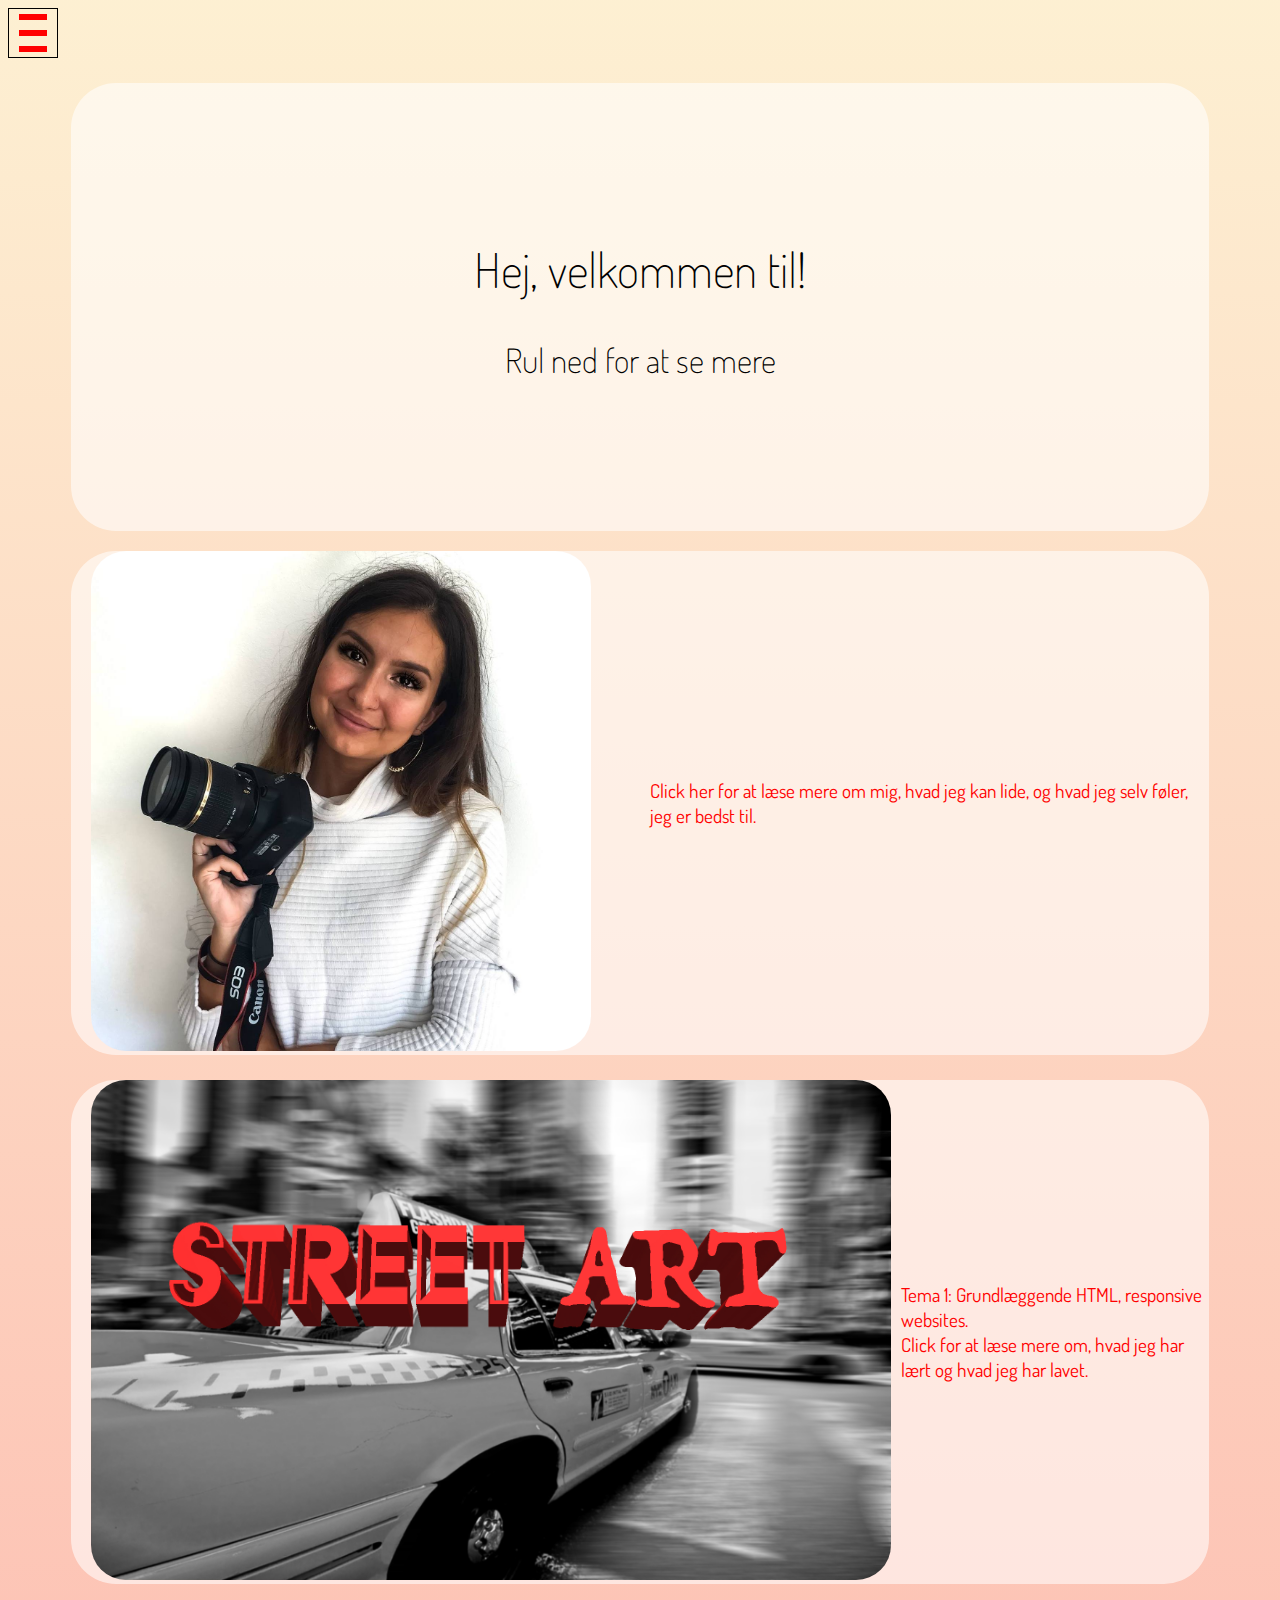
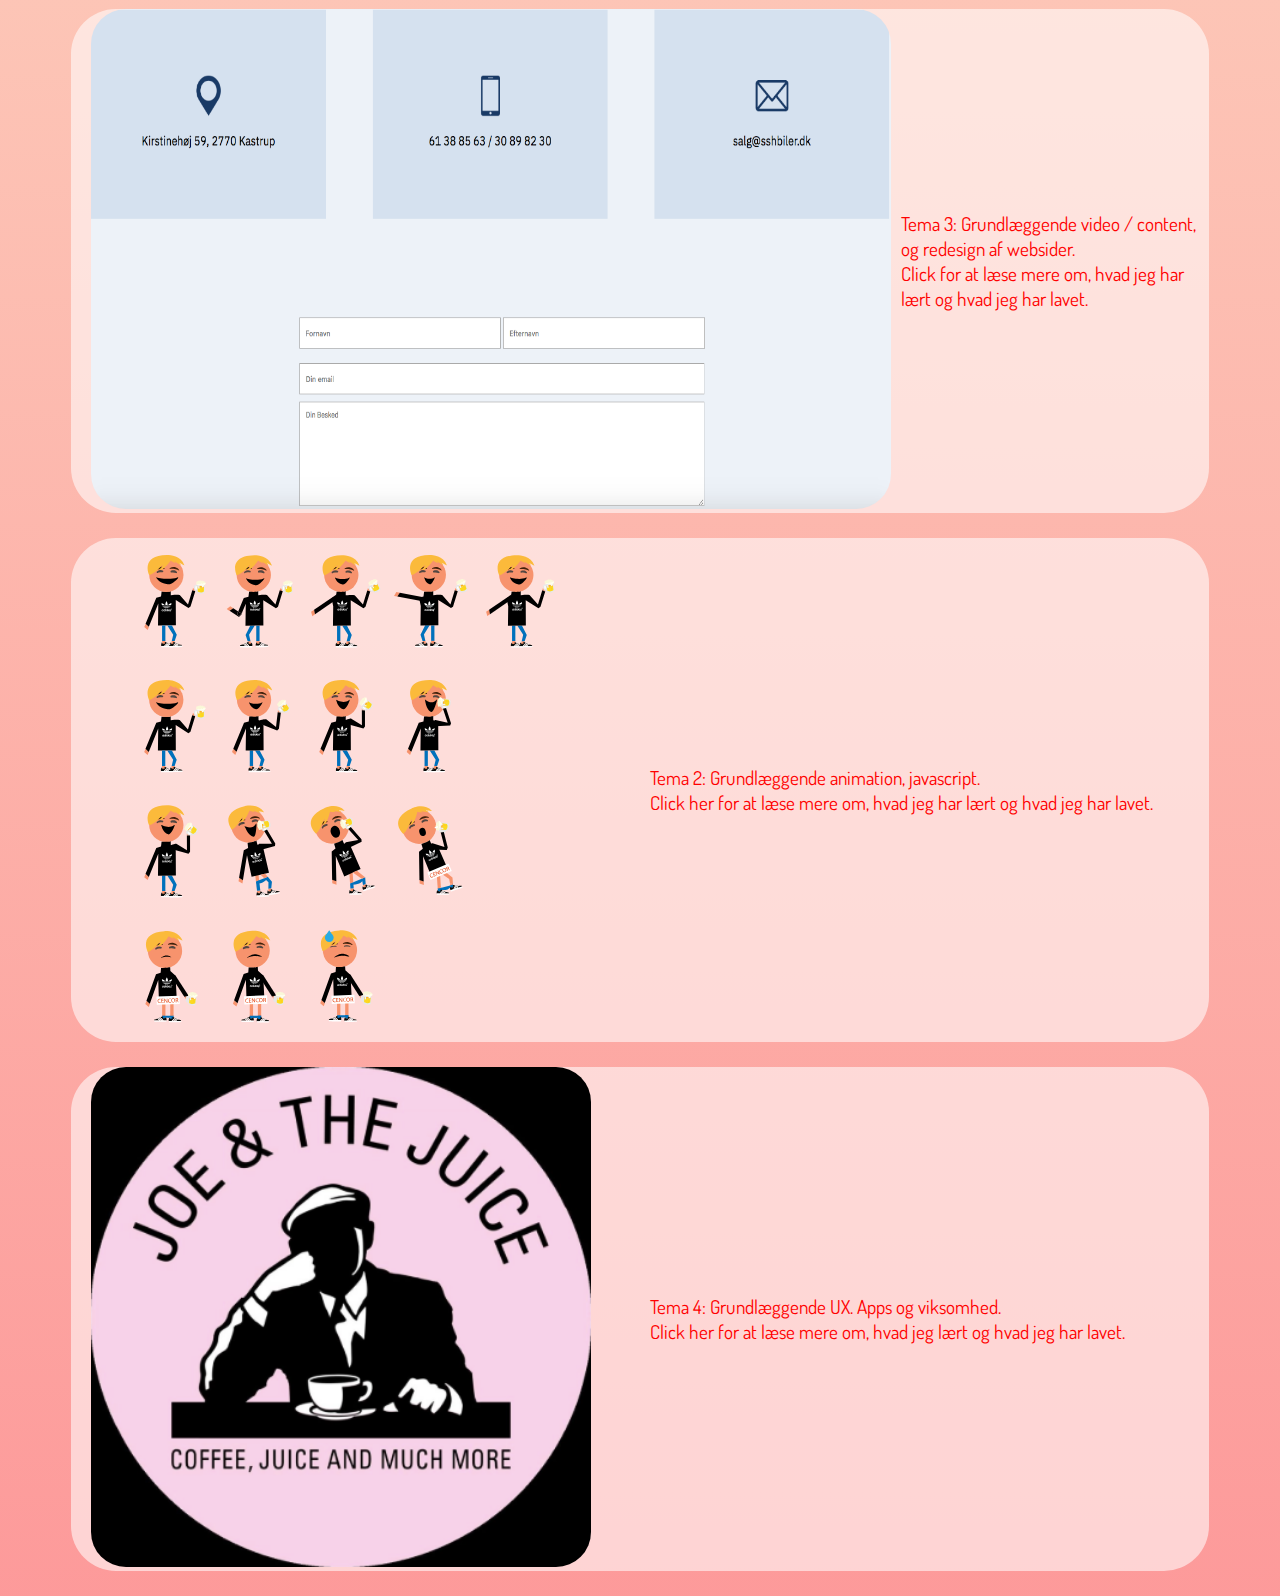
<file: index.html>
<!DOCTYPE html>
<html lang="da">

<head>
    <meta charset="utf-8">
    <meta name="viewport" content="width=device-width, initial-scale=1.0">
    <title>Daianas Portofolio</title>
    <link rel="stylesheet" href="style.css">
    <link href="https://fonts.googleapis.com/css?family=Dosis" rel="stylesheet">
</head>

<body>
    <header>
        <div class="menubutton">
            <div class="bar bar1"></div>
            <div class="bar bar2"></div>
            <div class="bar bar3"></div>
        </div>
        <nav class="hidden">
            <ul>
                <li><a href="cv.html">CV</a></li>
                <li><a href="tema1.html">Grundlæggende HTML</a></li>
                <li><a href="tema2.html">Grundlæggende Video</a></li>
                <li><a href="tema3.html">Animation</a></li>
                <li><a href="tema4.html">Grundlæggende UX</a></li>
            </ul>
        </nav>
    </header>

    <div class="masthead">
        <div class="masthead_content">
            <h2>Hej, velkommen til!</h2>
            <h3>Rul ned for at se mere</h3>
        </div>
    </div>

    <section id="cv">
        <a href="cv.html" target="_blank">
            <div class="om">
                <div class="billedeafmig">
                    <img src="21741012_357407238029517_4248698308798974138_o.jpg" alt="Daiana Panescu" height="500" width="500">
                </div>
                <div class="tekstommig">
                    <p>Click her for at læse mere om mig, hvad jeg kan lide, og hvad jeg selv føler, jeg er bedst til. </p>
                </div>
            </div>
        </a>
    </section>
    <section id="tema1">
        <a href="tema1.html" target="_blank">
            <div class="om">
                <div class="billedeafmig">
                    <img src="dekstop.jpg" alt="street art picture" height="500" width="800">
                </div>
                <div class="tekstommig">
                    <p>Tema 1: Grundlæggende HTML, responsive websites. <br>Click for at læse mere om, hvad jeg har lært og hvad jeg har lavet.</p>
                </div>
            </div>
        </a>
    </section>
    <section id="tema2">
        <a href="tema2.html" target="_blank">
            <div class="om">
                <div class="billedeafmig">
                    <img src="Screen%20Shot%202018-06-05%20at%203.44.11%20PM.png" alt="SSH biler" height="500" width="800">
                </div>
                <div class="tekstommig">
                    <p>Tema 3: Grundlæggende video / content, og redesign af websider. <br>Click for at læse mere om, hvad jeg har lært og hvad jeg har lavet.</p>
                </div>
            </div>
        </a>
    </section>
    <section id="tema3">
        <a href="tema3.html" target="_blank">
            <div class="om">
                <div class="billedeafmig">
                    <img src="dreng_sprite.svg" alt="dreng" height="500" width="500">
                </div>
                <div class="tekstommig">
                    <p>Tema 2: Grundlæggende animation, javascript. <br>Click her for at læse mere om, hvad jeg har lært og hvad jeg har lavet. </p>
                </div>
            </div>
        </a>
    </section>
    <section id="tema4">
        <a href="tema4.html" target="_blank">
            <div class="om">
                <div class="billedeafmig">
                    <img src="Screen%20Shot%202018-05-23%20at%209.24.13%20PM.png" alt="Joe the Juice" height="500" width="500">
                </div>
                <div class="tekstommig">
                    <p>Tema 4: Grundlæggende UX. Apps og viksomhed. <br>Click her for at læse mere om, hvad jeg lært og hvad jeg har lavet. </p>
                </div>
            </div>
        </a>
    </section>


<script src="https://code.jquery.com/jquery-3.3.1.js"></script>
<script src="java.js"></script>
</body>

</html>
</file>
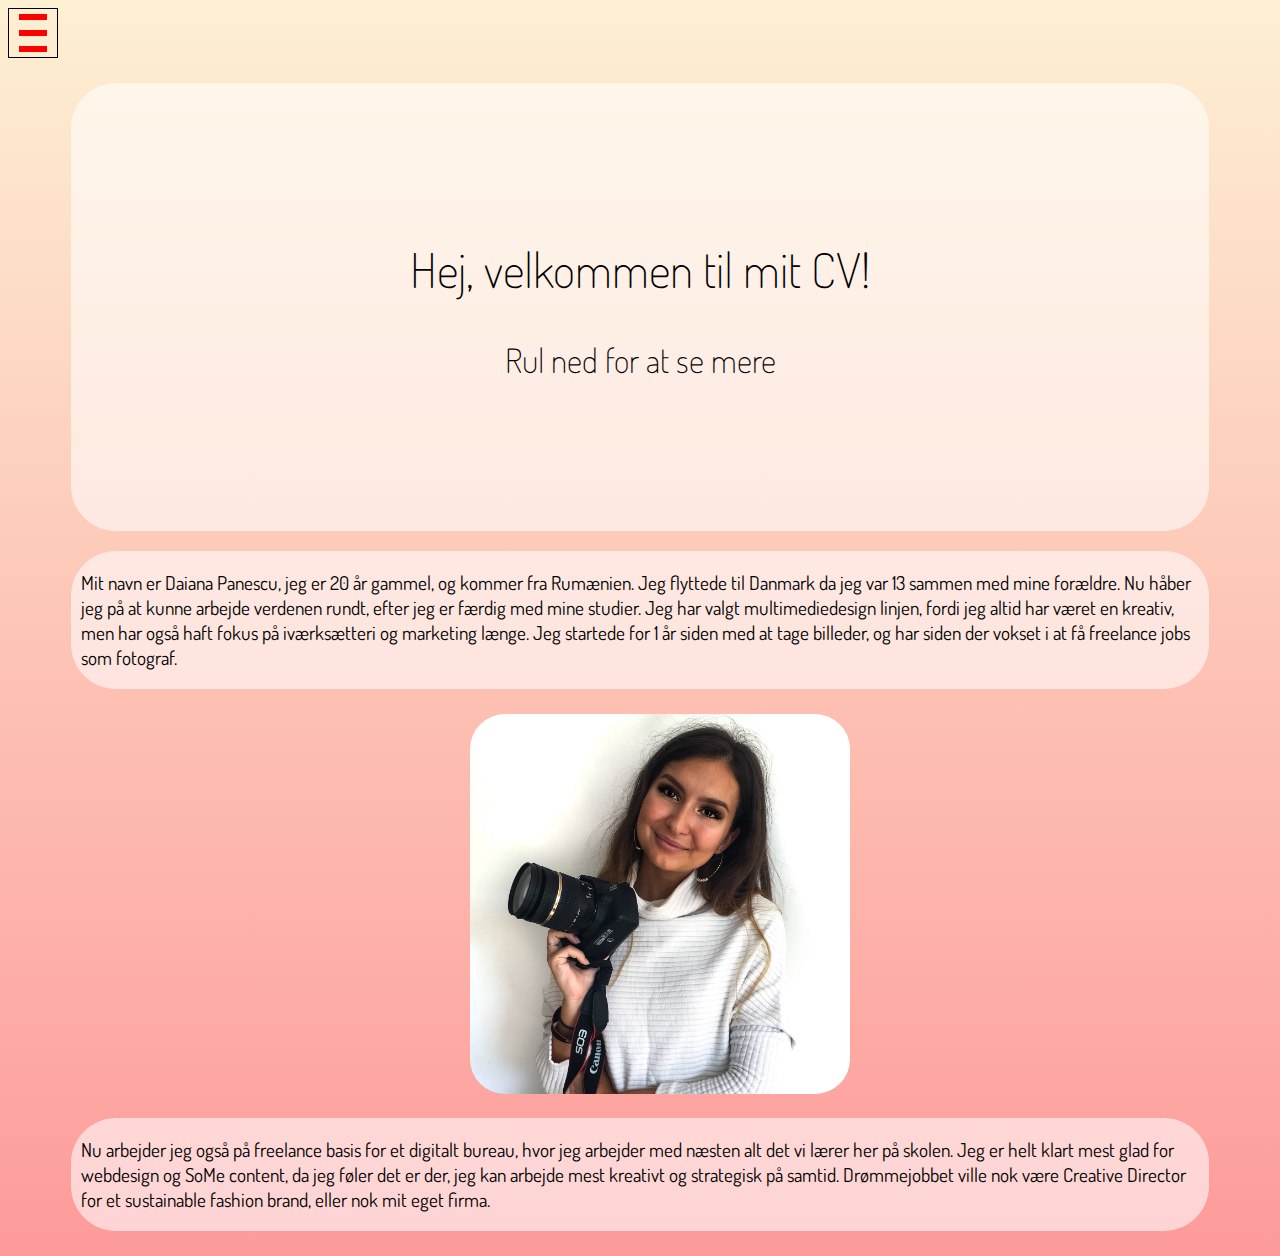
<file: cv.html>
<!DOCTYPE html>
<html lang="da">

<head>
    <meta charset="utf-8">
    <meta name="viewport" content="width=device-width, initial-scale=1.0">
    <title>Daianas Portofolio</title>
    <link rel="stylesheet" href="style.css">
    <link href="https://fonts.googleapis.com/css?family=Dosis" rel="stylesheet">
</head>

<body>
    <header>
        <div class="menubutton">
            <div class="bar bar1"></div>
            <div class="bar bar2"></div>
            <div class="bar bar3"></div>
        </div>
        <nav class="hidden">
            <ul>
                <li><a href="cv.html">CV</a></li>
                <li><a href="tema1.html">Grundlæggende HTML</a></li>
                <li><a href="tema2.html">Grundlæggende Video</a></li>
                <li><a href="tema3.html">Animation</a></li>
                <li><a href="tema4.html">Grundlæggende UX</a></li>
            </ul>
        </nav>
    </header>

    <div class="masthead">
        <div class="masthead_content">
            <h2>Hej, velkommen til mit CV!</h2>
            <h3>Rul ned for at se mere</h3>
        </div>
    </div>

    <div class="om">
        <p>Mit navn er Daiana Panescu, jeg er 20 år gammel, og kommer fra Rumænien. Jeg flyttede til Danmark da jeg var 13 sammen med mine forældre. Nu håber jeg på at kunne arbejde verdenen rundt, efter jeg er færdig med mine studier. Jeg har valgt multimediedesign linjen, fordi jeg altid har været en kreativ, men har også haft fokus på iværksætteri og marketing længe. Jeg startede for 1 år siden med at tage billeder, og har siden der vokset i at få freelance jobs som fotograf.</p>
    </div>
    <div class="cvbillede">
        <img src="21741012_357407238029517_4248698308798974138_o.jpg" alt="Daiana Panescu" width="100%" height="auto">
    </div>
    <div class="om">
        <p>Nu arbejder jeg også på freelance basis for et digitalt bureau, hvor jeg arbejder med næsten alt det vi lærer her på skolen. Jeg er helt klart mest glad for webdesign og SoMe content, da jeg føler det er der, jeg kan arbejde mest kreativt og strategisk på samtid. Drømmejobbet ville nok være Creative Director for et sustainable fashion brand, eller nok mit eget firma.</p>
    </div>

    <script src="https://code.jquery.com/jquery-3.3.1.js"></script>
    <script src="java.js"></script>
</body>

</html>
</file>
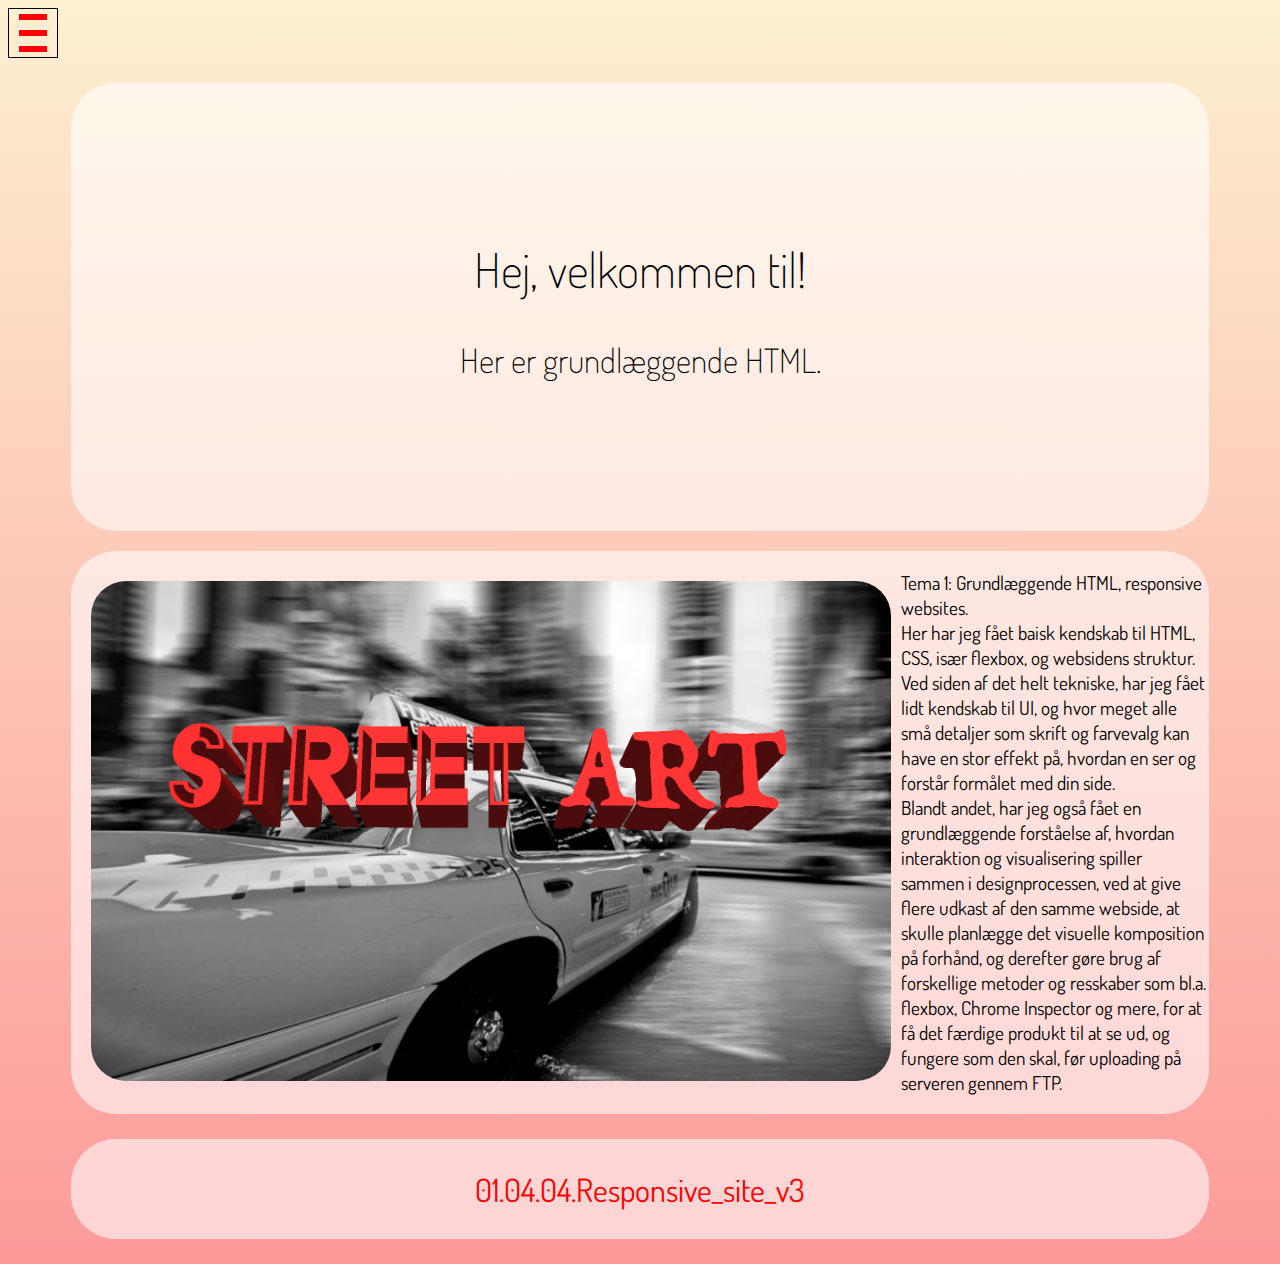
<file: tema1.html>
<!DOCTYPE html>
<html lang="da">

<head>
    <meta charset="utf-8">
    <meta name="viewport" content="width=device-width, initial-scale=1.0">
    <title>Daianas Portofolio</title>
    <link rel="stylesheet" href="style.css">
    <link href="https://fonts.googleapis.com/css?family=Dosis" rel="stylesheet">

</head>

<body>
    <header>
        <div class="menubutton">
            <div class="bar bar1"></div>
            <div class="bar bar2"></div>
            <div class="bar bar3"></div>
        </div>
        <nav class="hidden">
            <ul>
                <li><a href="cv.html">CV</a></li>
                <li><a href="tema1.html">Grundlæggende HTML</a></li>
                <li><a href="tema2.html">Grundlæggende Video</a></li>
                <li><a href="tema3.html">Animation</a></li>
                <li><a href="tema4.html">Grundlæggende UX</a></li>
            </ul>
        </nav>
    </header>

    <div class="masthead">
        <div class="masthead_content">
            <h2>Hej, velkommen til!</h2>
            <h3>Her er grundlæggende HTML.</h3>
        </div>
    </div>

    <section id="tema1">
        <div class="om">
            <div class="billedeafmig">
                <img src="dekstop.jpg" alt="street art picture" height="500" width="800">
            </div>
            <div class="tekstommig">
                <p>Tema 1: Grundlæggende HTML, responsive websites. <br>Her har jeg fået baisk kendskab til HTML, CSS, især flexbox, og websidens struktur. Ved siden af det helt tekniske, har jeg fået lidt kendskab til UI, og hvor meget alle små detaljer som skrift og farvevalg kan have en stor effekt på, hvordan en ser og forstår formålet med din side. <br> Blandt andet, har jeg også fået en grundlæggende forståelse af, hvordan interaktion og visualisering spiller sammen i designprocessen, ved at give flere udkast af den samme webside, at skulle planlægge det visuelle komposition på forhånd, og derefter gøre brug af forskellige metoder og resskaber som bl.a. flexbox, Chrome Inspector og mere, for at få det færdige produkt til at se ud, og fungere som den skal, før uploading på serveren gennem FTP.</p>
            </div>
        </div>
        <div class="opgavelink">
            <a href="http://daiana.dk/kea/01-web/04-responsive/01_04_04_responsive_v3/" target="_blank">01.04.04.Responsive_site_v3</a>
        </div>
    </section>

    <script src="https://code.jquery.com/jquery-3.3.1.js"></script>
    <script src="java.js"></script>
</body>

</html>
</file>
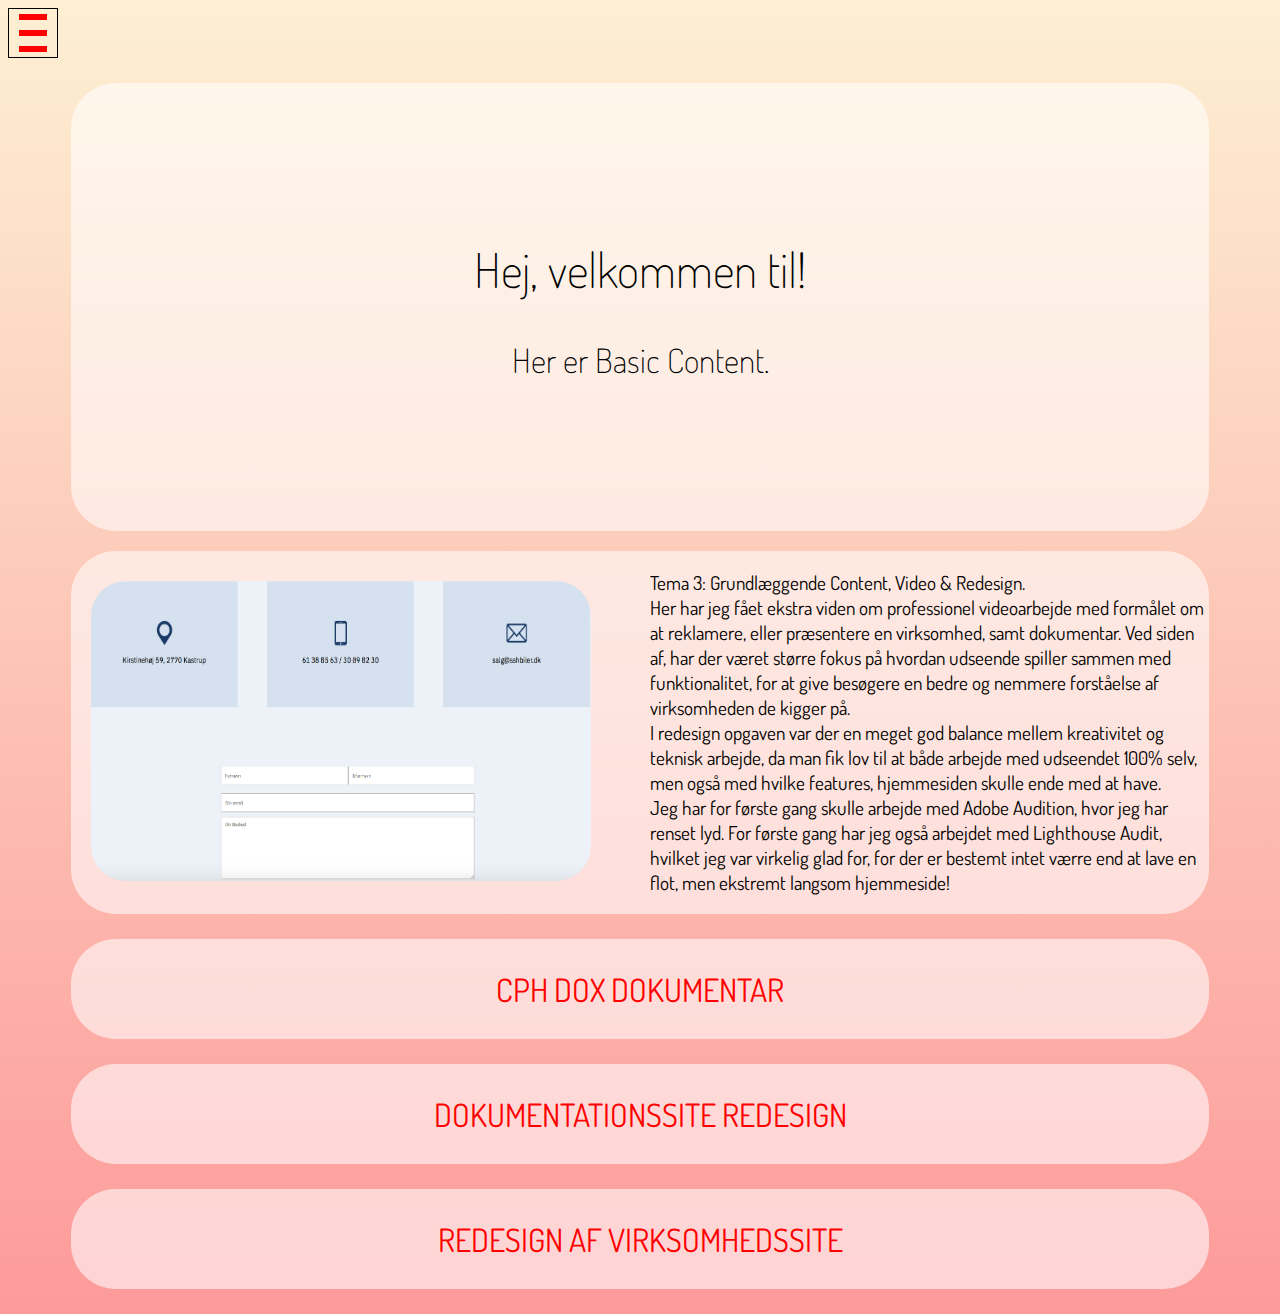
<file: tema2.html>
<!DOCTYPE html>
<html lang="da">

<head>
    <meta charset="utf-8">
    <meta name="viewport" content="width=device-width, initial-scale=1.0">
    <title>Daianas Portofolio</title>
    <link rel="stylesheet" href="style.css">
    <link href="https://fonts.googleapis.com/css?family=Dosis" rel="stylesheet">
</head>

<body>
    <header>
        <div class="menubutton">
            <div class="bar bar1"></div>
            <div class="bar bar2"></div>
            <div class="bar bar3"></div>
        </div>
        <nav class="hidden">
            <ul>
                <li><a href="cv.html">CV</a></li>
                <li><a href="tema1.html">Grundlæggende HTML</a></li>
                <li><a href="tema2.html">Grundlæggende Video</a></li>
                <li><a href="tema3.html">Animation</a></li>
                <li><a href="tema4.html">Grundlæggende UX</a></li>
            </ul>
        </nav>
    </header>

    <div class="masthead">
        <div class="masthead_content">
            <h2>Hej, velkommen til!</h2>
            <h3>Her er Basic Content.</h3>
        </div>
    </div>
    <section id="tema3">
        <div class="om">
            <div class="billedeafmig">
                <img src="Screen%20Shot%202018-06-05%20at%203.44.11%20PM.png" alt="street art picture" height="300" width="500">
            </div>
            <div class="tekstommig">
                <p>Tema 3: Grundlæggende Content, Video &amp; Redesign. <br> Her har jeg fået ekstra viden om professionel videoarbejde med formålet om at reklamere, eller præsentere en virksomhed, samt dokumentar. Ved siden af, har der været større fokus på hvordan udseende spiller sammen med funktionalitet, for at give besøgere en bedre og nemmere forståelse af virksomheden de kigger på. <br> I redesign opgaven var der en meget god balance mellem kreativitet og teknisk arbejde, da man fik lov til at både arbejde med udseendet 100% selv, men også med hvilke features, hjemmesiden skulle ende med at have. <br> Jeg har for første gang skulle arbejde med Adobe Audition, hvor jeg har renset lyd. For første gang har jeg også arbejdet med Lighthouse Audit, hvilket jeg var virkelig glad for, for der er bestemt intet værre end at lave en flot, men ekstremt langsom hjemmeside!</p>
            </div>
        </div>
        <div class="opgavelink">
            <a href="https://www.youtube.com/watch?v=6EqMwVifzsg&feature=youtu.be" target="_blank">CPH DOX DOKUMENTAR</a>
        </div>
        <div class="opgavelink">
            <a href="http://daiana.dk/kea/03_content/03_redesign/documentationssite/" target="_blank">DOKUMENTATIONSSITE REDESIGN</a>
        </div>
        <div class="opgavelink">
            <a href="http://daiana.dk/kea/03_content/redesign_gruppe21/" target="_blank">REDESIGN AF VIRKSOMHEDSSITE</a>
        </div>
    </section>

<script src="https://code.jquery.com/jquery-3.3.1.js"></script>
<script src="java.js"></script>
</body>

</html>
</file>
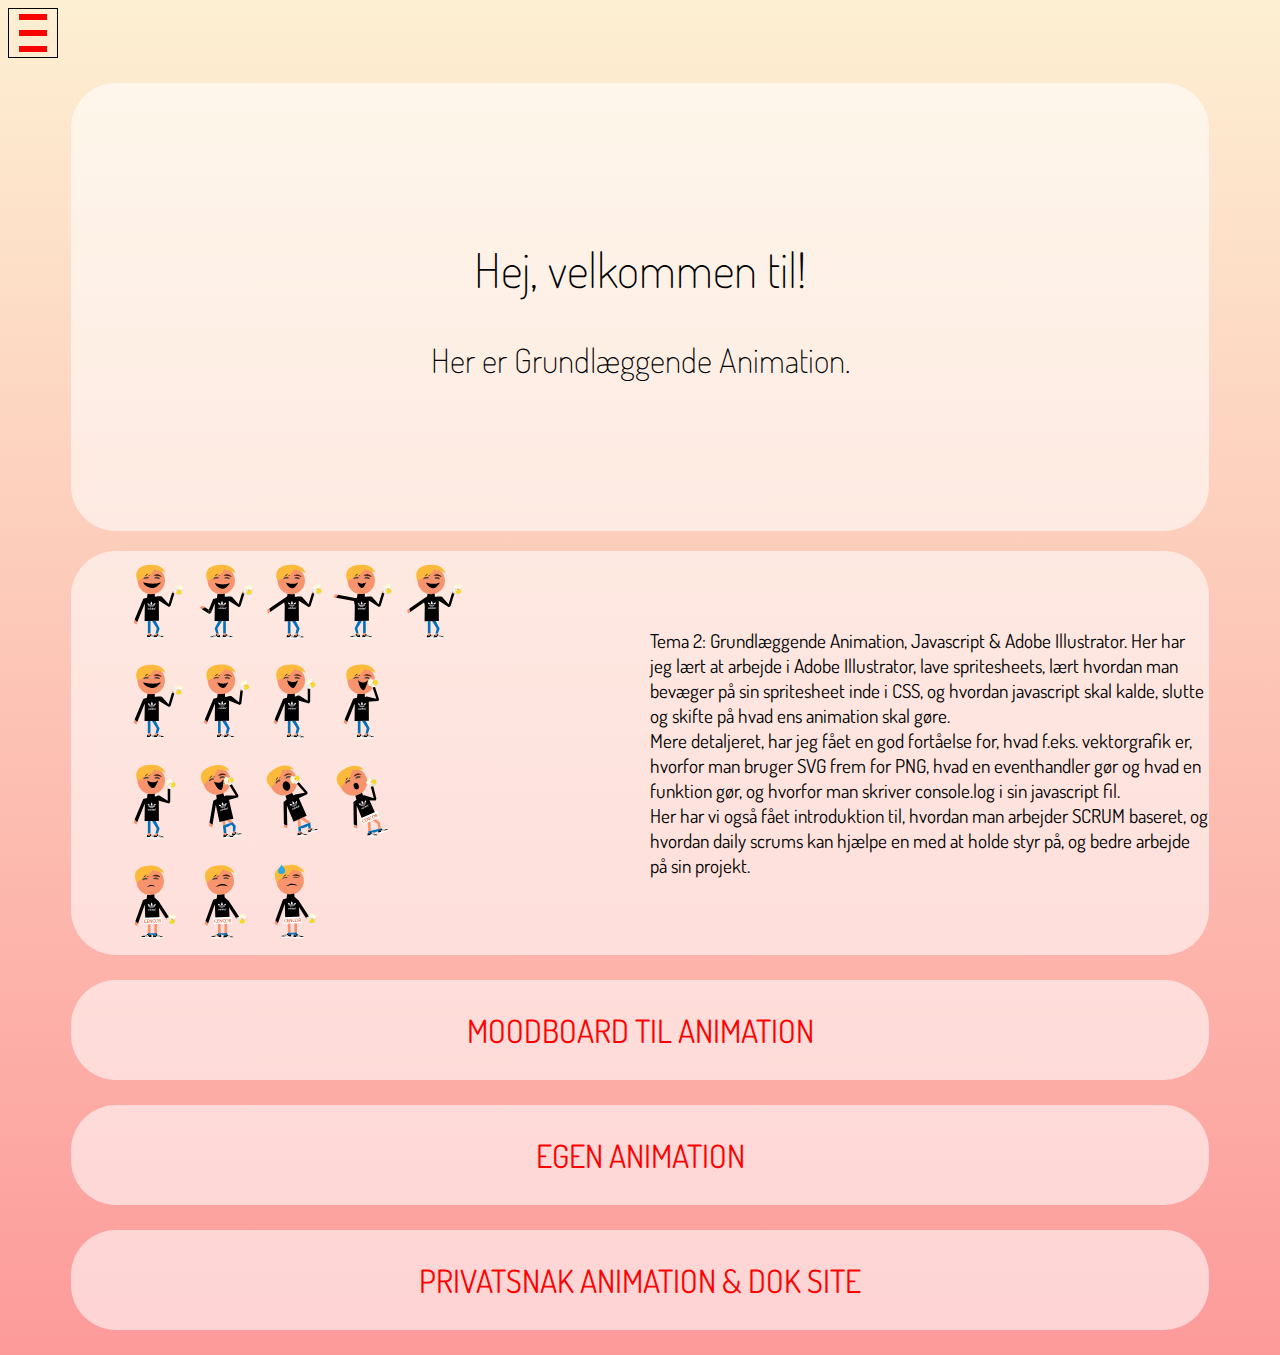
<file: tema3.html>
<!DOCTYPE html>
<html lang="da">

<head>
    <meta charset="utf-8">
    <meta name="viewport" content="width=device-width, initial-scale=1.0">
    <title>Daianas Portofolio</title>
    <link rel="stylesheet" href="style.css">
    <link href="https://fonts.googleapis.com/css?family=Dosis" rel="stylesheet">

</head>

<body>
    <header>
        <div class="menubutton">
            <div class="bar bar1"></div>
            <div class="bar bar2"></div>
            <div class="bar bar3"></div>
        </div>
        <nav class="hidden">
            <ul>
                <li><a href="cv.html">CV</a></li>
                <li><a href="tema1.html">Grundlæggende HTML</a></li>
                <li><a href="tema2.html">Grundlæggende Video</a></li>
                <li><a href="tema3.html">Animation</a></li>
                <li><a href="tema4.html">Grundlæggende UX</a></li>
            </ul>
        </nav>
    </header>

    <div class="masthead">
        <div class="masthead_content">
            <h2>Hej, velkommen til!</h2>
            <h3>Her er Grundlæggende Animation.</h3>
        </div>
    </div>
    <section id="tema2">
        <div class="om">
            <div class="billedeafmig">
                <img src="dreng_sprite.svg" alt="spritesheet" height="400" width="400">
            </div>
            <div class="tekstommig">
                <p>Tema 2: Grundlæggende Animation, Javascript &amp; Adobe Illustrator. Her har jeg lært at arbejde i Adobe Illustrator, lave spritesheets, lært hvordan man bevæger på sin spritesheet inde i CSS, og hvordan javascript skal kalde, slutte og skifte på hvad ens animation skal gøre. <br> Mere detaljeret, har jeg fået en god fortåelse for, hvad f.eks. vektorgrafik er, hvorfor man bruger SVG frem for PNG, hvad en eventhandler gør og hvad en funktion gør, og hvorfor man skriver console.log i sin javascript fil. <br> Her har vi også fået introduktion til, hvordan man arbejder SCRUM baseret, og hvordan daily scrums kan hjælpe en med at holde styr på, og bedre arbejde på sin projekt.</p>
            </div>
        </div>
        <div class="opgavelink">
            <a href="https://docs.google.com/presentation/d/1tIEyd-7l1Pi-xYULnL6nXWOYUFpktVVsi728OkyBg8k/edit?usp=sharing" target="_blank">MOODBOARD TIL ANIMATION</a>
        </div>
        <div class="opgavelink">
            <a href="http://daiana.dk/kea/02-animation/projekt/animation/animation.html" target="_blank">EGEN ANIMATION </a>
        </div>
        <div class="opgavelink">
            <a href="http://fmidberg.com/kea/02-animation/02_05_01_gruppe-nr_2_dokumentationssite/index.html" target="_blank">PRIVATSNAK ANIMATION &amp; DOK SITE</a>
        </div>
    </section>

    <script src="https://code.jquery.com/jquery-3.3.1.js"></script>
    <script src="java.js"></script>
</body>

</html>
</file>
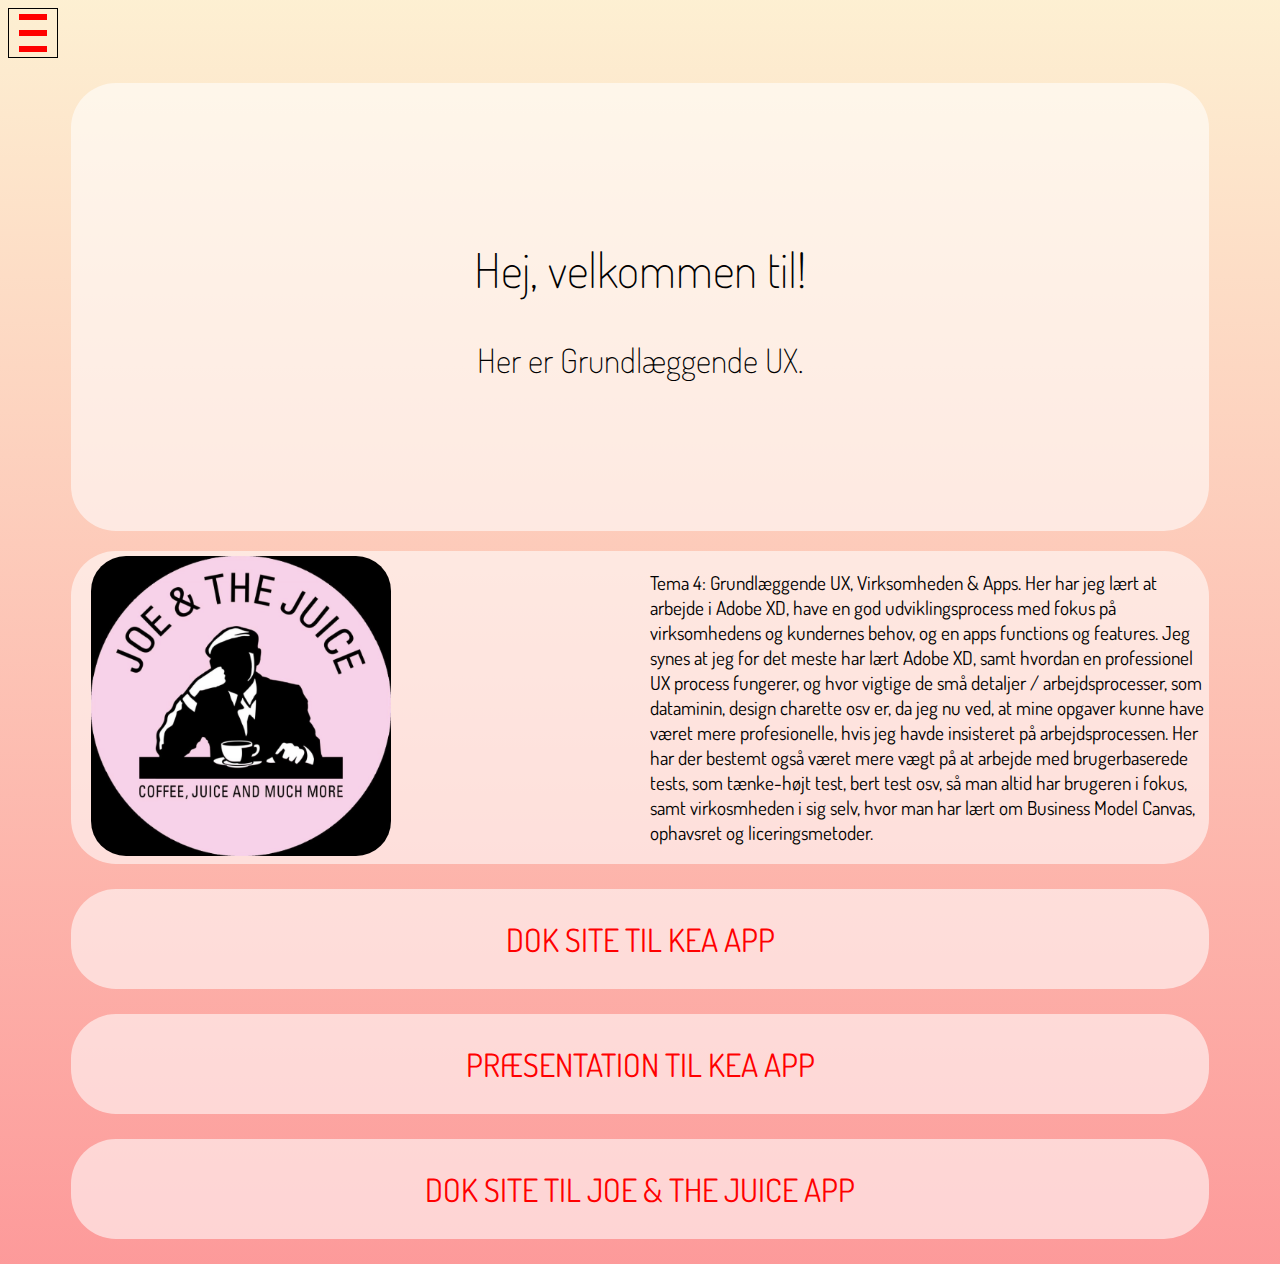
<file: tema4.html>
<!DOCTYPE html>
<html lang="da">

<head>
    <meta charset="utf-8">
    <meta name="viewport" content="width=device-width, initial-scale=1.0">
    <title>Daianas Portofolio</title>
    <link rel="stylesheet" href="style.css">
    <link href="https://fonts.googleapis.com/css?family=Dosis" rel="stylesheet">
</head>

<body>
    <header>
        <div class="menubutton">
            <div class="bar bar1"></div>
            <div class="bar bar2"></div>
            <div class="bar bar3"></div>
        </div>
        <nav class="hidden">
            <ul>
                <li><a href="cv.html">CV</a></li>
                <li><a href="tema1.html">Grundlæggende HTML</a></li>
                <li><a href="tema2.html">Grundlæggende Video</a></li>
                <li><a href="tema3.html">Animation</a></li>
                <li><a href="tema4.html">Grundlæggende UX</a></li>
            </ul>
        </nav>
    </header>

    <div class="masthead">
        <div class="masthead_content">
            <h2>Hej, velkommen til!</h2>
            <h3>Her er Grundlæggende UX.</h3>
        </div>
    </div>
    <section id="tema4">
        <div class="om">
            <div class="billedeafmig">
                <img src="Screen%20Shot%202018-05-23%20at%209.24.13%20PM.png" alt="spritesheet" height="300" width="300">
            </div>
            <div class="tekstommig">
                <p>Tema 4: Grundlæggende UX, Virksomheden &amp; Apps. Her har jeg lært at arbejde i Adobe XD, have en god udviklingsprocess med fokus på virksomhedens og kundernes behov, og en apps functions og features. Jeg synes at jeg for det meste har lært Adobe XD, samt hvordan en professionel UX process fungerer, og hvor vigtige de små detaljer / arbejdsprocesser, som dataminin, design charette osv er, da jeg nu ved, at mine opgaver kunne have været mere profesionelle, hvis jeg havde insisteret på arbejdsprocessen. Her har der bestemt også været mere vægt på at arbejde med brugerbaserede tests, som tænke-højt test, bert test osv, så man altid har brugeren i fokus, samt virkosmheden i sig selv, hvor man har lært om Business Model Canvas, ophavsret og liceringsmetoder. </p>
            </div>
        </div>
        <div class="opgavelink">
            <a href="http://daiana.dk/kea/04-ux/01-bruger/keaapp.html" target="_blank">DOK SITE TIL KEA APP</a>
        </div>
        <div class="opgavelink">
            <a href="https://docs.google.com/presentation/d/1QHWROqgXzczXnSlJi8z9NAyut0vQw3fyVQ5ogtazRhI/edit?usp=sharing" target="_blank">PRÆSENTATION TIL KEA APP</a>
        </div>
        <div class="opgavelink">
            <a href="http://daiana.dk/kea/04-ux/04.03.02_dok/index.html" target="_blank">DOK SITE TIL JOE &amp; THE JUICE APP</a>
        </div>
    </section>

<script src="https://code.jquery.com/jquery-3.3.1.js"></script>
<script src="java.js"></script>
</body>

</html>
</file>
<file: style.css>
/* GENERELLE TING HER*/

body {
    background: linear-gradient(rgba(250, 215, 137, 0.38), rgba(252, 129, 129, 0.8));
}

p {
    font-family: 'Dosis', sans-serif;
    font-size: 1.2em;
    margin-left: 10px;
}

h2 {
    font-family: 'Dosis', sans-serif;
    font-size: 3em;
    font-weight: 100;
}

h3 {
    font-family: 'Dosis', sans-serif;
    font-weight: 100;
    font-size: 2.1em;
}

.menubutton {
    width: 3em;
    height: 3em;
    border: 1px solid black;
    display: flex;
    flex-direction: column;
    justify-content: space-around;
    align-items: center;
    position: relative;

}

.bar {
    width: 1.8em;
    height: 0.4em;
    background-color: red;
    transition: transform .5s;
}

.kryds .bar1 {
    transform: rotate(45deg) translate(11px, 11px);

}

.kryds .bar2 {
    opacity: 0;

}

.kryds .bar3 {
    transform: rotate(-45deg) translate(11px, -11px);

}

nav {
    position: absolute;
    background-color: rgba(255, 255, 255, 0.76);
    width: 100%;
    font-family: 'Dosis', sans-serif;
    font-size: 1.5em;
    transform-origin: top;
    transition: transform .3s;
    width: 100%;
    border-radius: 35px;
}

a {
    text-decoration: none;
    color: red;
    font-family: 'Dosis', sans-serif;
}

ul {
    list-style: none
}

.hidden {
    transform: translateY(-300px);
}

img {
    margin-left: 20px;
    min-width: 150px;
    border-radius: 35px;
}

@media screen and (max-width: 571px) {
    img {
        width: 50%;
    }
}

/*FORSIDE HER*/

.masthead {
    width: 90%;
    height: 35vw;
    background-color: rgba(255, 255, 255, 0.57);
    display: flex;
    flex-direction: column;
    justify-content: center;
    align-items: center;
    text-align: center;
    margin-bottom: 20px;
    margin-top: 25px;
    border-radius: 45px;
    margin-left: auto;
    margin-right: auto;
}

.om {
    width: 90%;
    height: 100%;
    background-color: rgba(255, 255, 255, 0.57);
    display: flex;
    flex-wrap: wrap;
    margin-bottom: 25px;
    border-radius: 45px;
    align-items: center;
    margin-left: auto;
    margin-right: auto;
}

.billedeafmig {
    flex-basis: 250px;
    flex-grow: 1;
    align-self: center;
}

.tekstommig {
    flex-basis: 250px;
    flex-grow: 1;
}



.billedeaffoto {
    background: url(Screen%20Shot%202018-06-07%20at%2010.38.10%20AM.png);
    background-size: contain;
    width: 90%;
    height: auto;
}



.cvbillede {
    margin-left: auto;
    margin-right: auto;
    width: 30%;
    margin-bottom: 20px;
}



.opgavelink {
    width: 90%;
    height: 100px;
    background-color: rgba(255, 255, 255, 0.57);
    display: flex;
    flex-wrap: wrap;
    margin-bottom: 25px;
    border-radius: 45px;
    justify-content: center;
    align-items: center;
    margin-left: auto;
    margin-right: auto;
}

.opgavelink a {
    font-size: 2em;
}
</file>
